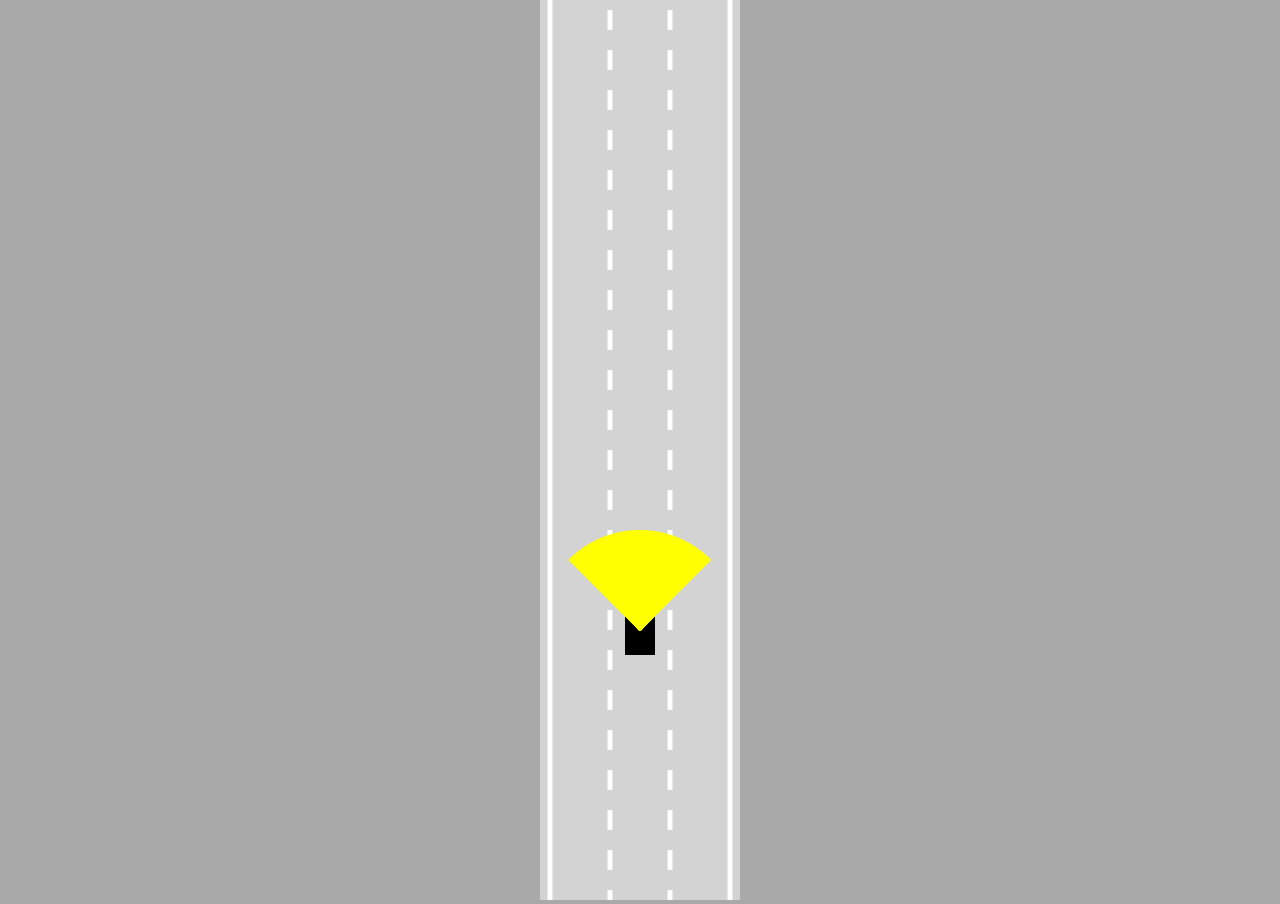
<file: self-driving/index.html>
<!DOCTYPE html>
<html lang="en">
  <head>
    <meta charset="UTF-8" />
    <meta name="viewport" content="width=device-width, initial-scale=1.0" />
    <title>Self-driving car</title>
    <link rel="stylesheet" href="style.css" />
  </head>
  <body>
    <canvas id="myCanvas"></canvas>

    <script src="sensor.js"></script>
    <script src="utils.js"></script>
    <script src="road.js"></script>
    <script src="controls.js"></script>
    <script src="car.js"></script>
    <script src="main.js"></script>
  </body>
</html>
</file>
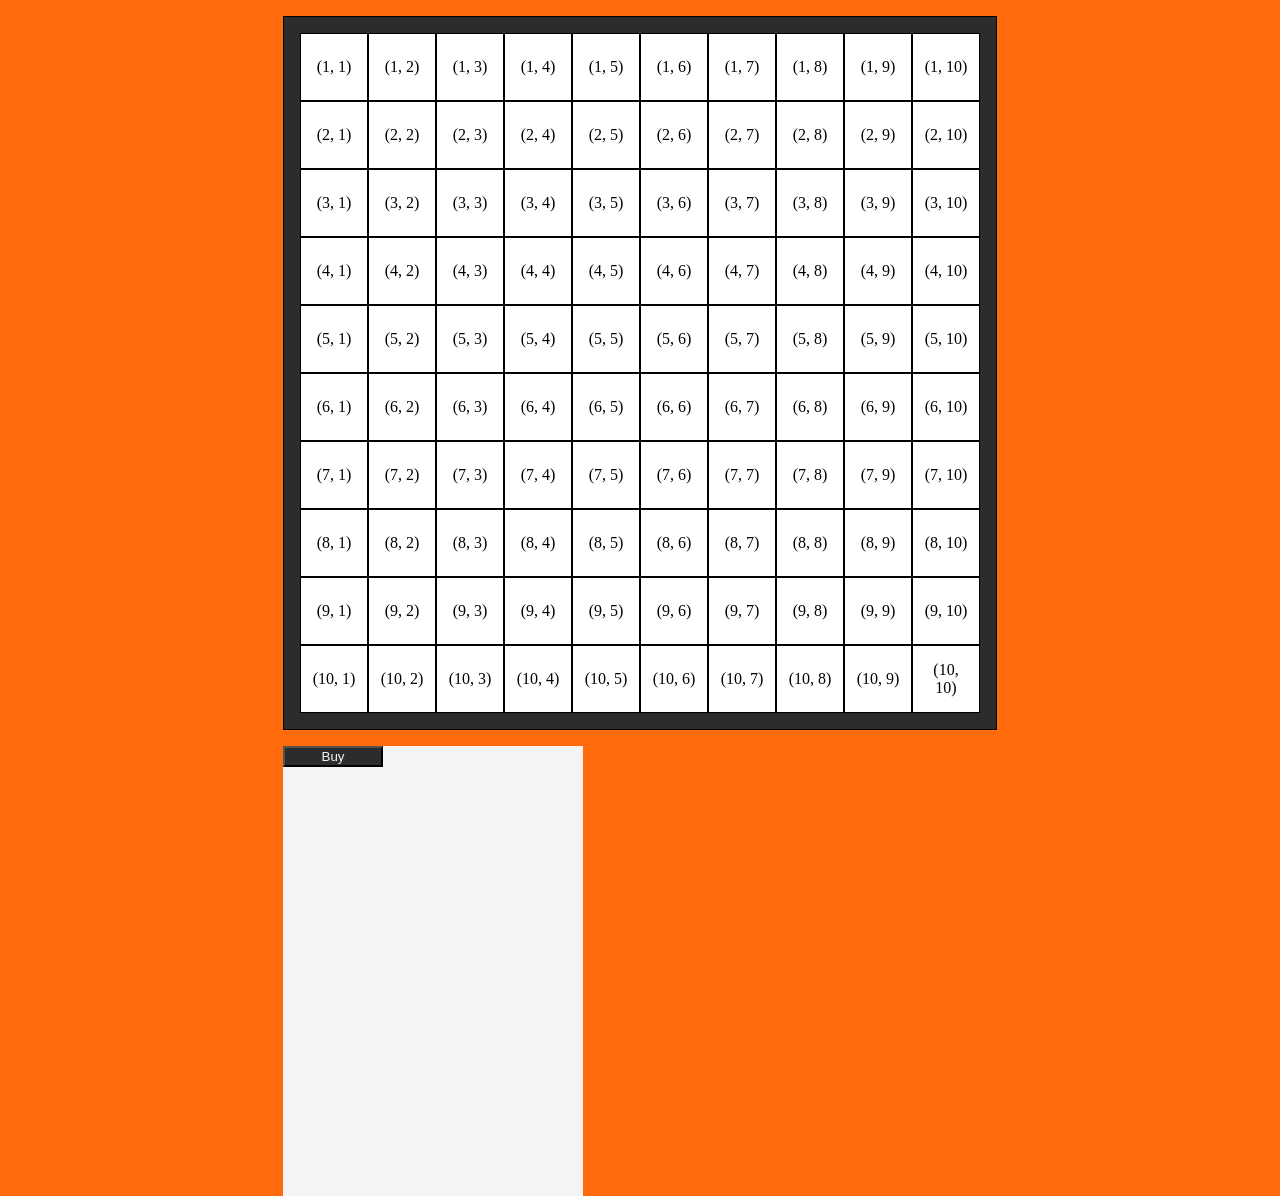
<file: game-developments/pasheng/index.html>
<!DOCTYPE html>
<html lang="en">
<head>
  <meta charset="UTF-8">
  <meta name="viewport" content="width=device-width, initial-scale=1.0">
  <title>Canvas Grid</title>
  <link rel="stylesheet" href="style.css">
</head>
<body>
  <div id="root"></div>
  <script src="card.js"></script>
  <script src="main.js"></script>
</body>
</html>
</file>
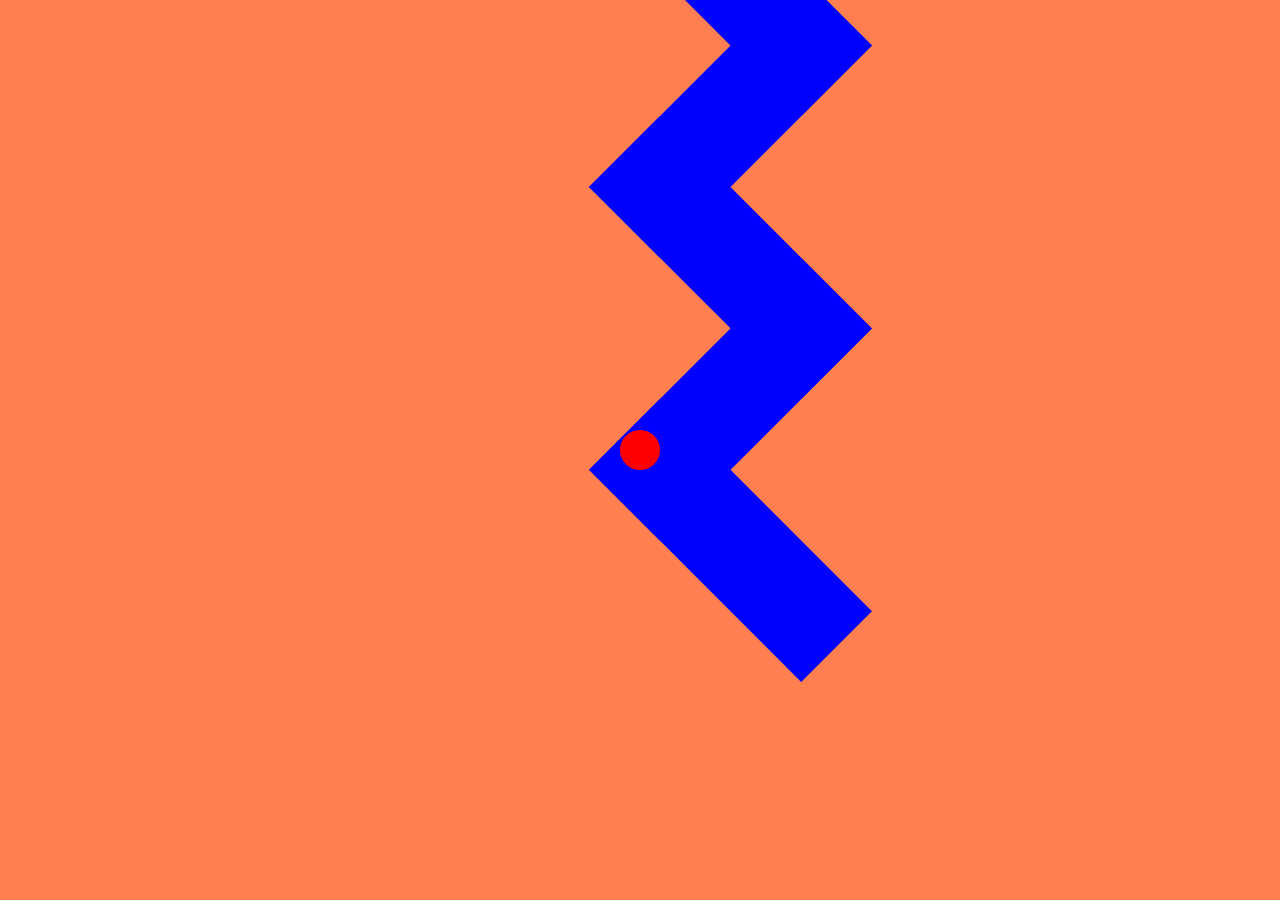
<file: game-developments/zig-zag/index.html>
<!DOCTYPE html>
<html lang="en">
  <head>
    <meta charset="UTF-8" />
    <meta name="viewport" content="width=device-width, initial-scale=1.0" />
    <title>Zig-Zag</title>
  </head>
  <body style="margin: 0px; overflow: hidden">
    <canvas style="background-color: coral" id="myCanvas"></canvas>
    <script src="rectangle.js"></script>
    <script src="player.js"></script>
    <script src="track.js"></script>
    <script>
      myCanvas.width = window.innerWidth;
      myCanvas.height = window.innerHeight;

      const ctx = myCanvas.getContext("2d");

      const shortSide = 100;
      const longSide = 300;
      const N = 10;
      const x = 0;
      const y = 0;
      const speed = 4;

      const track = new Track(x, y, N, shortSide, longSide);

      const player = new Player(
        shortSide / 2,
        shortSide / 2,
        shortSide * 0.2,
        speed
      );

      myCanvas.addEventListener("pointerdown", () => {
        player.changeDirection();
      });

      animate();

      function animate() {
        player.move();

        track.adjustFor(player);

        if (!track.contains(player)) {
          return;
        }

        ctx.clearRect(0, 0, myCanvas.width, myCanvas.height);

        ctx.save();
        ctx.translate(myCanvas.width / 2, myCanvas.height / 2);
        ctx.rotate((-3 * Math.PI) / 4);

        ctx.translate(-player.x, -player.y);

        track.draw(ctx);

        player.draw(ctx);

        ctx.restore();

        requestAnimationFrame(animate);
      }
    </script>
  </body>
</html>
</file>
<file: self-driving/style.css>
body {
  margin: 0;
  background: darkgray;
  overflow: hidden;
  text-align: center;
}

#myCanvas {
  background: lightgray;
}
</file>
<file: game-developments/pasheng/style.css>
body {
    display: flex;
    justify-content: center; /* Pusatkan secara horizontal */
    align-items: center;    /* Pusatkan secara vertikal */
    min-height: 100vh;      /* Pastikan tinggi body sesuai layar */
    margin: 0;              /* Hilangkan margin default body */
    background: rgb(255, 106, 12);    /* (Opsional) Latar belakang untuk body */
    color: #fff;            /* (Opsional) Warna teks */
}

/* Style untuk container utama */
#container {
    display: inline-flex;
    flex-direction: column;
    border: 1px solid black;
    padding: 1rem;
    margin: 1rem auto;
    background: #2c2c2c;
}

/* Style untuk setiap row */
.row {
    display: flex;
}

/* Style untuk setiap cell */
.cell {
    text-align: center;
    padding: 0.5rem;
    border: 1px solid black;
    width: 50px;
    height: 50px;
    display: flex;
    align-items: center;
    justify-content: center;
    background: #fff;
    color: #000;

    transition: all 0.2s;
}

.cell:hover {
    background-color: #2c2c2c;
    color: #f4f4f4;
    cursor: pointer;
}
</file>
